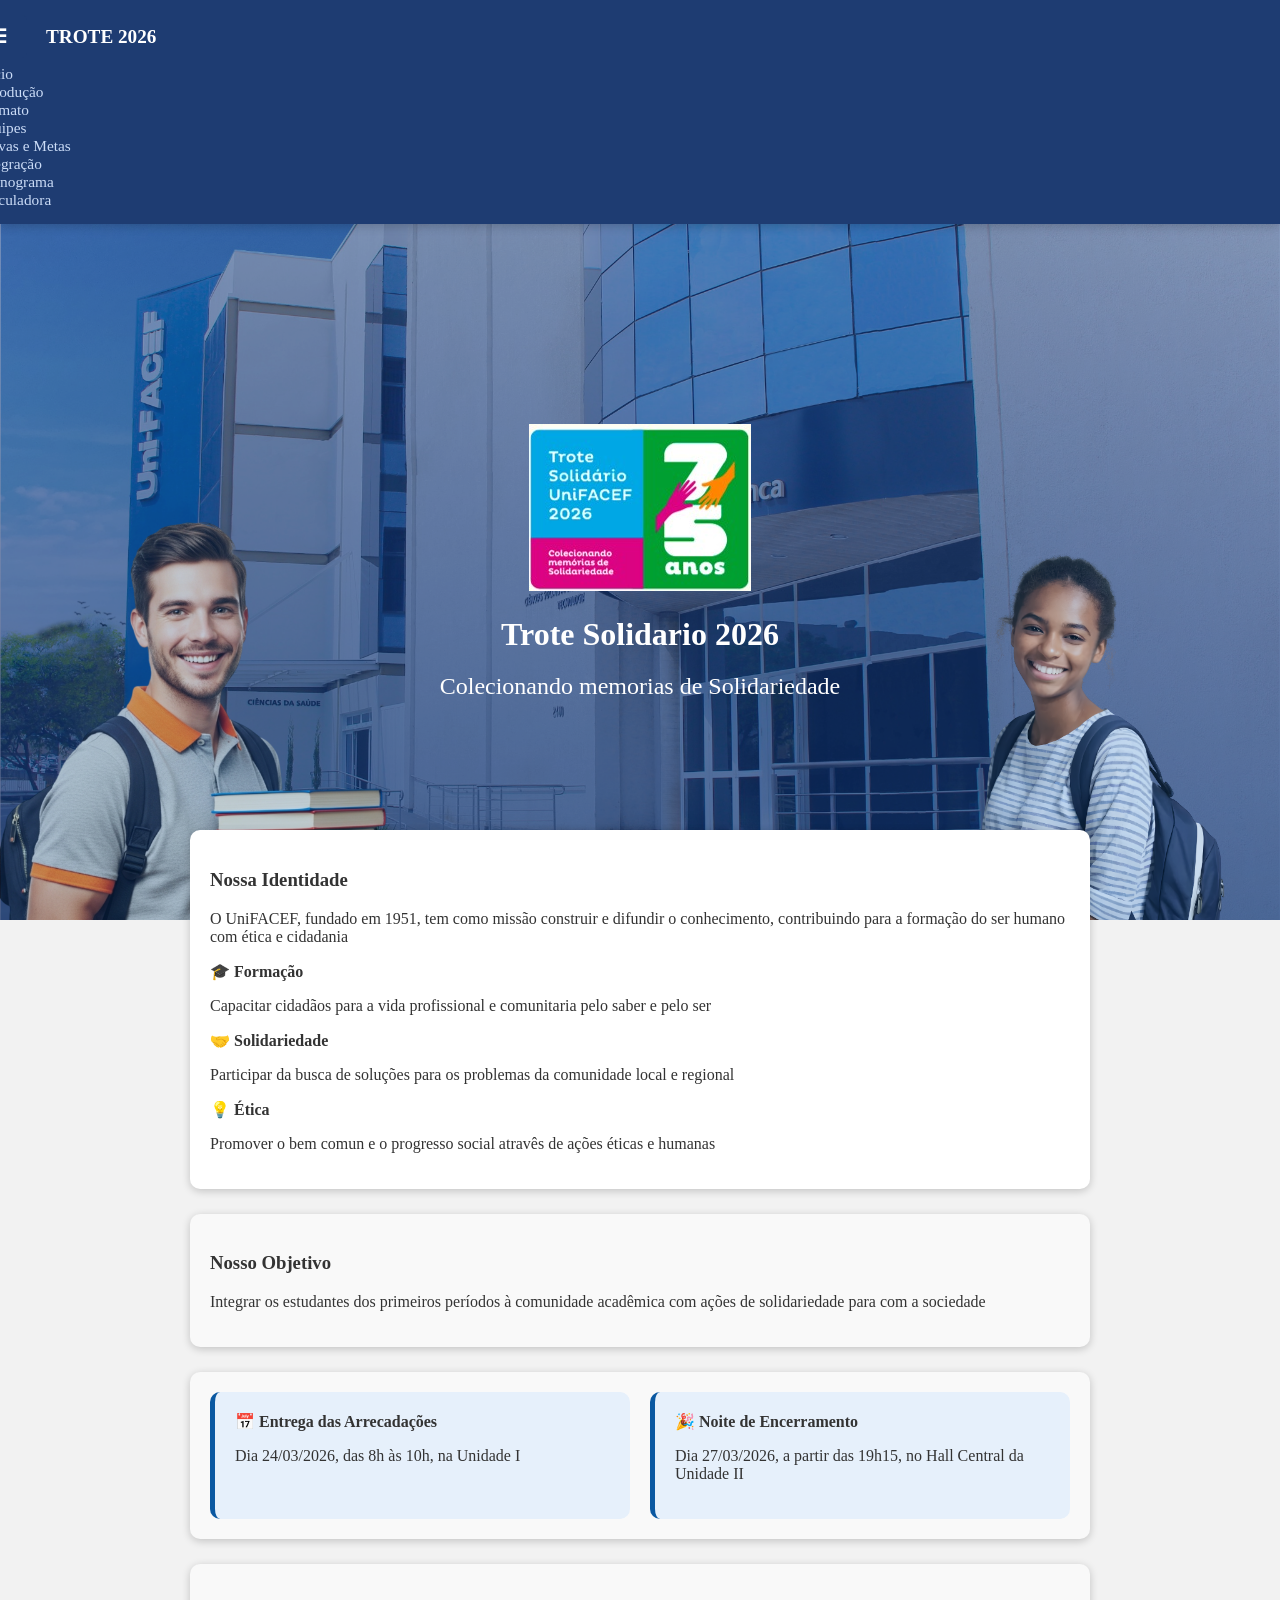
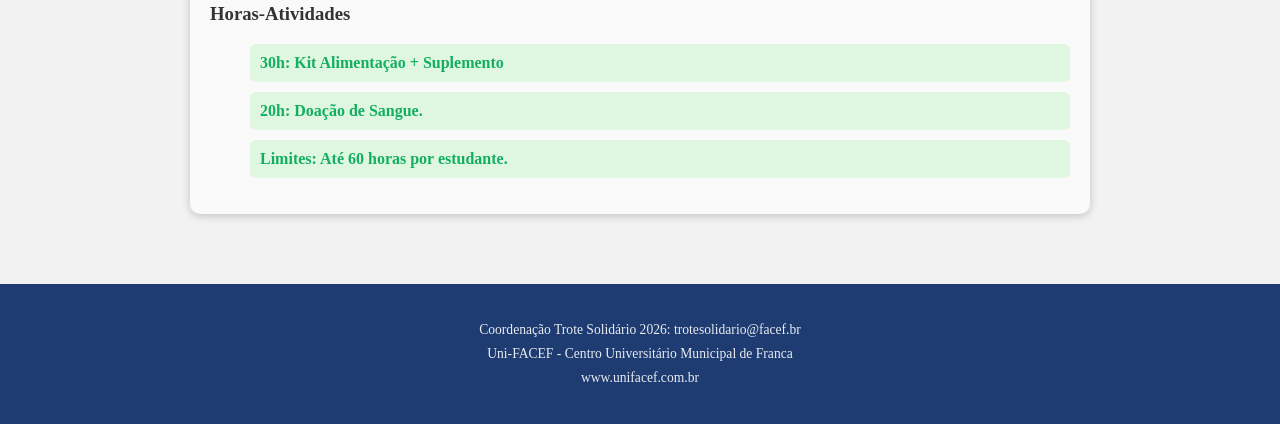
<file: index.html>
<!DOCTYPE html>
<html lang="pt-br">
    <head>
        <meta charset="UTF-8">
        <meta name="viewport" content="width=device-width, initial-scale=1.0">
        <title> Trote Solidario </title>
        <link rel="stylesheet" href="style.css">
        <link rel="icon" type="image/png" href="unifacef logo.png">
    </head>
    <body>
        <nav class="menu">
            <div class="menu-container">
                <button class="menu-button">☰</button>
                <a href="index.html" class="menu-logo"> Trote 2026 </a>
                <ul class="lista">
                    <li> <a href="index.html"> Inicio </a> </li>
                    <li> <a href="introdução.html"> Introdução </a> </li>
                    <li> <a href="formato.html"> Formato </a> </li>
                    <li> <a href="equipes.html"> Equipes </a> </li>
                    <li> <a href="provasemetas.html"> Provas e Metas </a> </li>
                    <li> <a href="integração.html"> Integração </a> </li>
                    <li> <a href="cronograma.html"> Cronograma </a> </li>
                    <li> <a href="calculadora.html"> Calculadora </a> </li>
                </ul>
            </div>
        </nav>
        <header class="cabecalho">
            <div class="cabecalho-container">
                <img src="trote.png" alt="UniFACEF" class="cabecalho-logo"/>
                <h1> Trote Solidario 2026 </h1>
                <h2> Colecionando memorias de Solidariedade </h2>
            </div>
        </header>
        <main class="principal">
            <section class="missao-valores">
                <h3> Nossa Identidade </h3>
                <p> O UniFACEF, fundado em 1951, tem como missão construir e difundir o conhecimento, contribuindo para a formação do ser humano com ética e cidadania</p>
                <div class="pilares-container">
                    <div class="pilar"> 
                        <strong> 🎓 Formação </strong>
                        <p> Capacitar cidadãos para a vida profissional e comunitaria pelo saber e pelo ser</p>
                    </div>
                    <div> 
                        <strong>  🤝 Solidariedade </strong>
                        <p> Participar da busca de soluções para os problemas da comunidade local e regional </p>
                    </div>
                    <div > 
                        <strong>  💡 Ética </strong>
                        <p> Promover o bem comun e o progresso social atravês de ações éticas e humanas </p>
                    </div>
                </div>
            </section>
            <section class="sec1">
                <h3> Nosso Objetivo </h3>
                <p> Integrar os estudantes dos primeiros períodos à comunidade acadêmica com ações de solidariedade para com a sociedade </p>
            </section>
            <section class="sec1">
                <div class="container-d">
                    <div class="d1">
                        <strong> 📅 Entrega das Arrecadações </strong> 
                        <p> Dia 24/03/2026, das 8h às 10h, na Unidade I</p>
                    </div>
                    <div class="d2">
                        <strong> 🎉 Noite de Encerramento </strong> 
                        <p> Dia 27/03/2026, a partir das 19h15, no Hall Central da Unidade II</p>
                    </div>
                </div>
            </section>
            <section class="sec1">
                <h3> Horas-Atividades </h3>
                <div>
                    <ul class="H-A">
                        <li> 30h: Kit Alimentação + Suplemento </li>
                        <li> 20h: Doação de Sangue. </li>
                        <li> Limites: Até 60 horas por estudante. </li>
                    </ul>
                </div>
            </section>
        </main>
        <footer>
            <p> Coordenação Trote Solidário 2026: trotesolidario@facef.br </p>
            <p> Uni-FACEF - Centro Universitário Municipal de Franca </p>
            <p> www.unifacef.com.br </p>
        </footer>
        <script src="scripts1.js"> </script>
    </body>
</html>
</file>
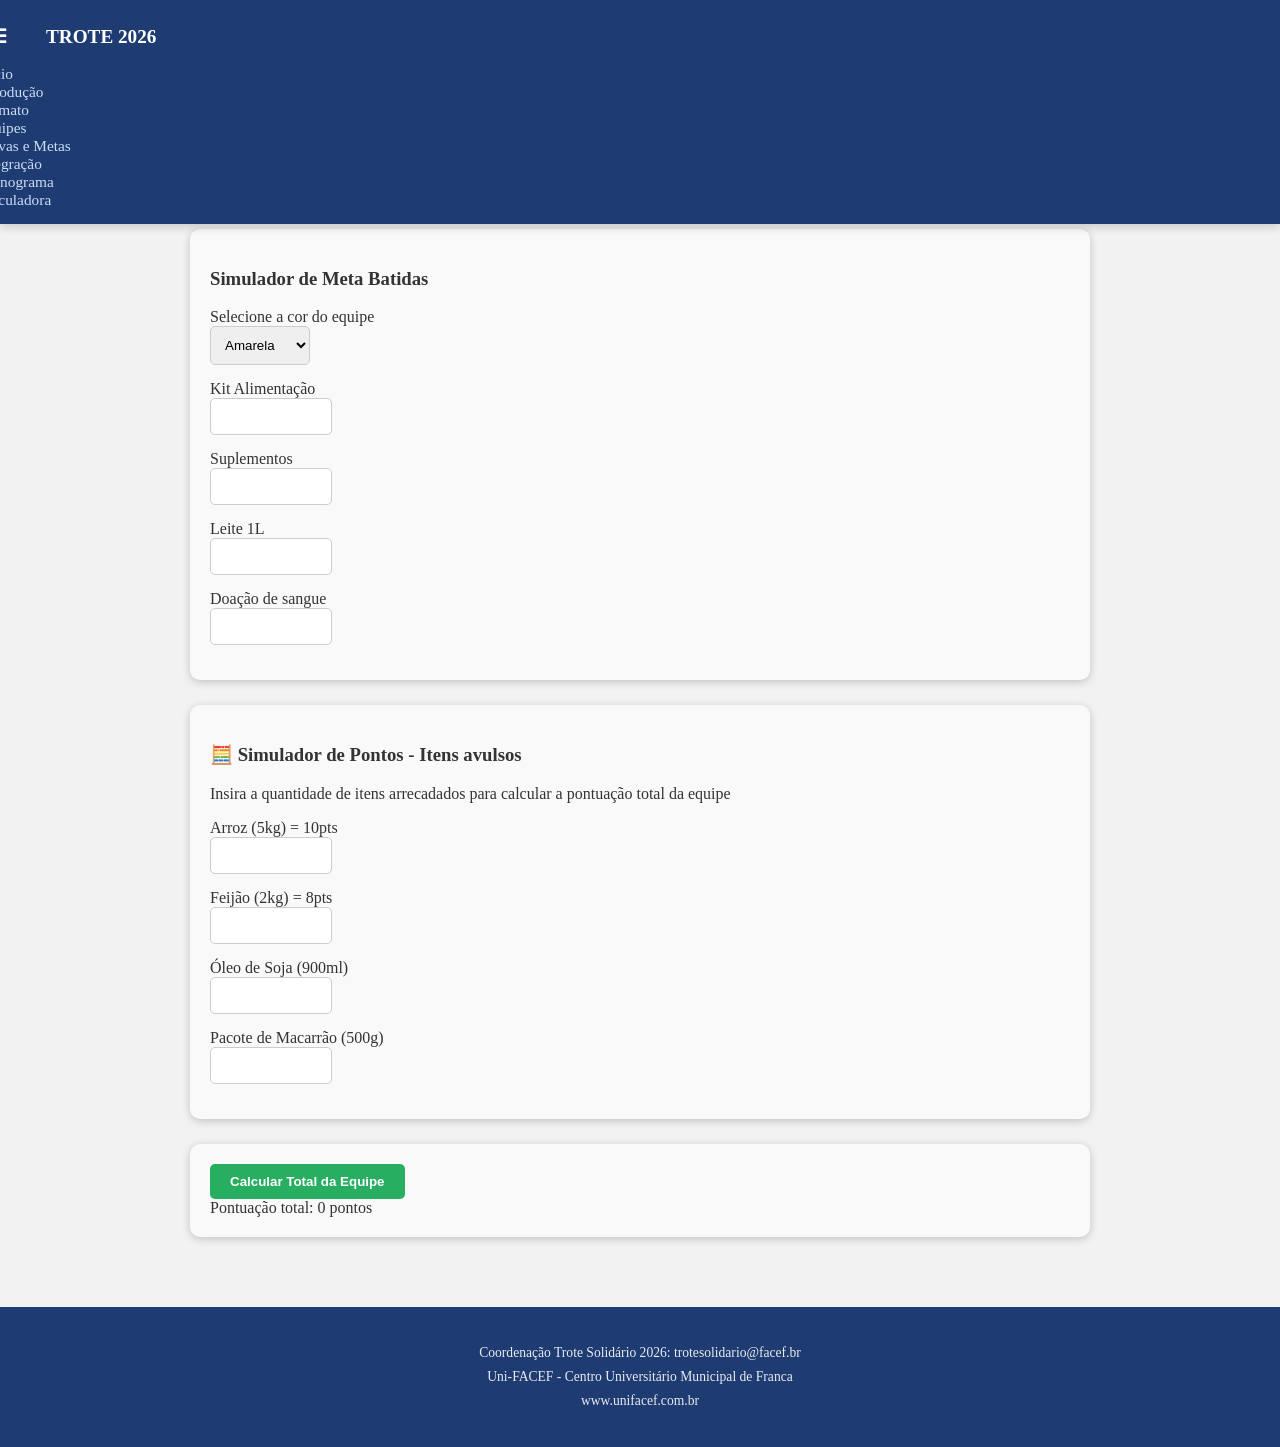
<file: calculadora.html>
<!DOCTYPE html>
<html lang="pt-br">
    <head>
        <meta charset="UTF-8">
        <meta name="viewport" content="width=device-width, initial-scale=1.0">
        <title> Trote Solidario </title>
        <link rel="stylesheet" href="style.css">       
        <link rel="icon" type="image/png" href="unifacef logo.png">
    </head>
    <body>
        <nav class="menu">
            <div class="menu-container">
                <button class="menu-button">☰</button>
                <a href="index.html" class="menu-logo"> Trote 2026 </a>
                <ul class="lista">
                    <li> <a href="index.html"> Inicio </a> </li>
                    <li> <a href="introdução.html"> Introdução </a> </li>
                    <li> <a href="formato.html"> Formato </a> </li>
                    <li> <a href="equipes.html"> Equipes </a> </li>
                    <li> <a href="provasemetas.html"> Provas e Metas </a> </li>
                    <li> <a href="integração.html"> Integração </a> </li>
                    <li> <a href="cronograma.html"> Cronograma </a> </li>
                    <li> <a href="calculadora.html"> Calculadora </a> </li>
                </ul>
            </div>
        </nav>
        <main class="principal">
            <section class="sec1">
                <h3>Simulador de Meta Batidas</h3>
                <div>
                    <div class="form-group">
                        <label> Selecione a cor do equipe </label>
                        <select id="cor">
                            <option value="Amarela">Amarela</option>
                            <option value="Cinza">Cinza</option>
                            <option value="Laranja">Laranja</option>
                            <option value="Marrom">Marrom</option>
                            <option value="Preta">Preta</option>
                            <option value="Rosa">Rosa</option>
                            <option value="Roxa">Roxa</option>
                            <option value="Verde">Verde</option>
                            <option value="Vermelho">Vermelho</option>
                        </select>
                    </div>
                    <div class="form-group">
                        <label> Kit Alimentação </label>
                        <input type="number" id="qtadekits" min="0">
                    </div>
                    <div class="form-group">
                        <label> Suplementos </label>
                        <input type="number" id="qtadelatas" min="0">
                    </div>
                    <div class="form-group">
                        <label> Leite 1L </label>
                        <input type="number" id="qtadecaixas" min="0">
                    </div>
                    <div class="form-group">
                        <label> Doação de sangue </label>
                        <input type="number" id="qtadedoacoes" min="0">
                    </div>
                </div>
            </section>
            <section class="sec1">
                <h3>🧮 Simulador de Pontos - Itens avulsos</h3>
                <p>Insira a quantidade de itens arrecadados para calcular a pontuação total da equipe</p>
                <div class="form-grid">
                    <div class="form-group">
                        <label> Arroz (5kg) = 10pts</label>
                        <input type="number" id="qtadeArroz" min="0">
                    </div>                        
                    <div class="form-group">
                        <labe> Feijão (2kg) = 8pts</labe>
                        <input type="number" id="qtadeFeijao" min="0">
                    </div>
                    <div class="form-group">
                        <lable> Óleo de Soja (900ml)</lable>
                        <input type="number" id="qtadeOleo" min="0">
                    </div>
                    <div class="form-group">
                        <lable> Pacote de Macarrão (500g)</lable>
                        <input type="number" id="qtadeMacarrao" min="0">
                    </div>
                </div>
            </section>
            <section class="sec1">
                <button onclick="calcular()"> Calcular Total da Equipe </button> 
                    <div id="resultado" class="resultado-box">
                        Pontuação total: 0 pontos
                    </div>
            </section>
        </main>
        <footer>
            <p> Coordenação Trote Solidário 2026: trotesolidario@facef.br </p>
            <p> Uni-FACEF - Centro Universitário Municipal de Franca </p>
            <p> www.unifacef.com.br </p>
        </footer>
        <script src="scripts.js"> </script>
        <script src="scripts1.js"> </script>
    </body>
</html>
</file>
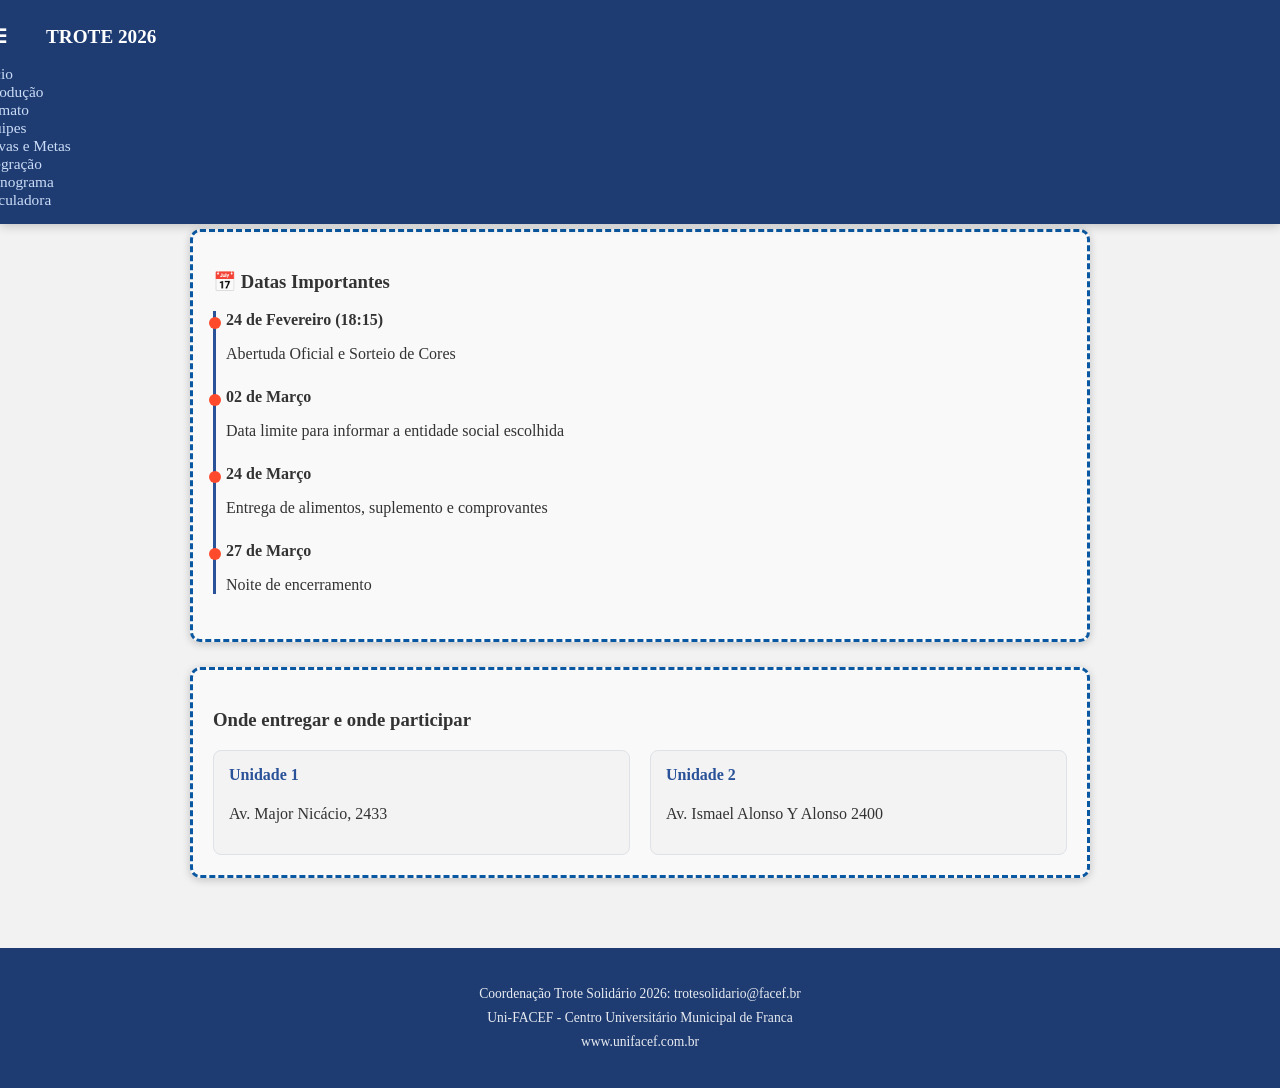
<file: cronograma.html>
<!DOCTYPE html>
<html lang="pt-br">
    <head>
        <meta charset="UTF-8">
        <meta name="viewport" content="width=device-width, initial-scale=1.0">
        <title> Trote Solidario </title>
        <link rel="stylesheet" href="style.css">       
        <link rel="icon" type="image/png" href="unifacef logo.png">
    </head>
    <body>
        <nav class="menu">
            <div class="menu-container">
                <button class="menu-button">☰</button>
                <a href="index.html" class="menu-logo"> Trote 2026 </a>
                <ul class="lista">
                    <li> <a href="index.html"> Inicio </a> </li>
                    <li> <a href="introdução.html"> Introdução </a> </li>
                    <li> <a href="formato.html"> Formato </a> </li>
                    <li> <a href="equipes.html"> Equipes </a> </li>
                    <li> <a href="provasemetas.html"> Provas e Metas </a> </li>
                    <li> <a href="integração.html"> Integração </a> </li>
                    <li> <a href="cronograma.html"> Cronograma </a> </li>
                    <li> <a href="calculadora.html"> Calculadora </a> </li>
                </ul>
            </div>
        </nav>
        <main class="principal">
            <section class="sec1-2">
                <h3> 📅 Datas Importantes </h3>
                <div class="timeline">
                    <div class="evento">
                        <strong> 24 de Fevereiro (18:15) </strong>
                        <p> Abertuda Oficial e Sorteio de Cores </p>
                    </div>
                    <div class="evento">
                        <strong> 02 de Março </strong>
                        <p> Data limite para informar a entidade social escolhida </p>
                    </div>
                    <div class="evento">
                        <strong> 24 de Março </strong>
                        <p> Entrega de alimentos, suplemento e comprovantes </p>
                    </div>
                    <div class="evento">
                        <strong> 27 de Março </strong>
                        <p> Noite de encerramento </p>
                    </div>
                </div>
            </section>
            <section class="sec1-2">
                <h3> Onde entregar e onde participar </h3>
                <div class="grid-l">
                    <div class="unidade">
                        <h4> Unidade 1 </h4>
                        <p> Av. Major Nicácio, 2433</p>
                    </div>
                    <div class="unidade">
                        <h4> Unidade 2 </h4>
                        <p> Av. Ismael Alonso Y Alonso 2400</p>
                    </div>
                </div>
            </section>
        </main>
        <footer>
            <p> Coordenação Trote Solidário 2026: trotesolidario@facef.br </p>
            <p> Uni-FACEF - Centro Universitário Municipal de Franca </p>
            <p> www.unifacef.com.br </p>
        </footer>
        <script src="scripts1.js"> </script>
    </body>
</html>
</file>
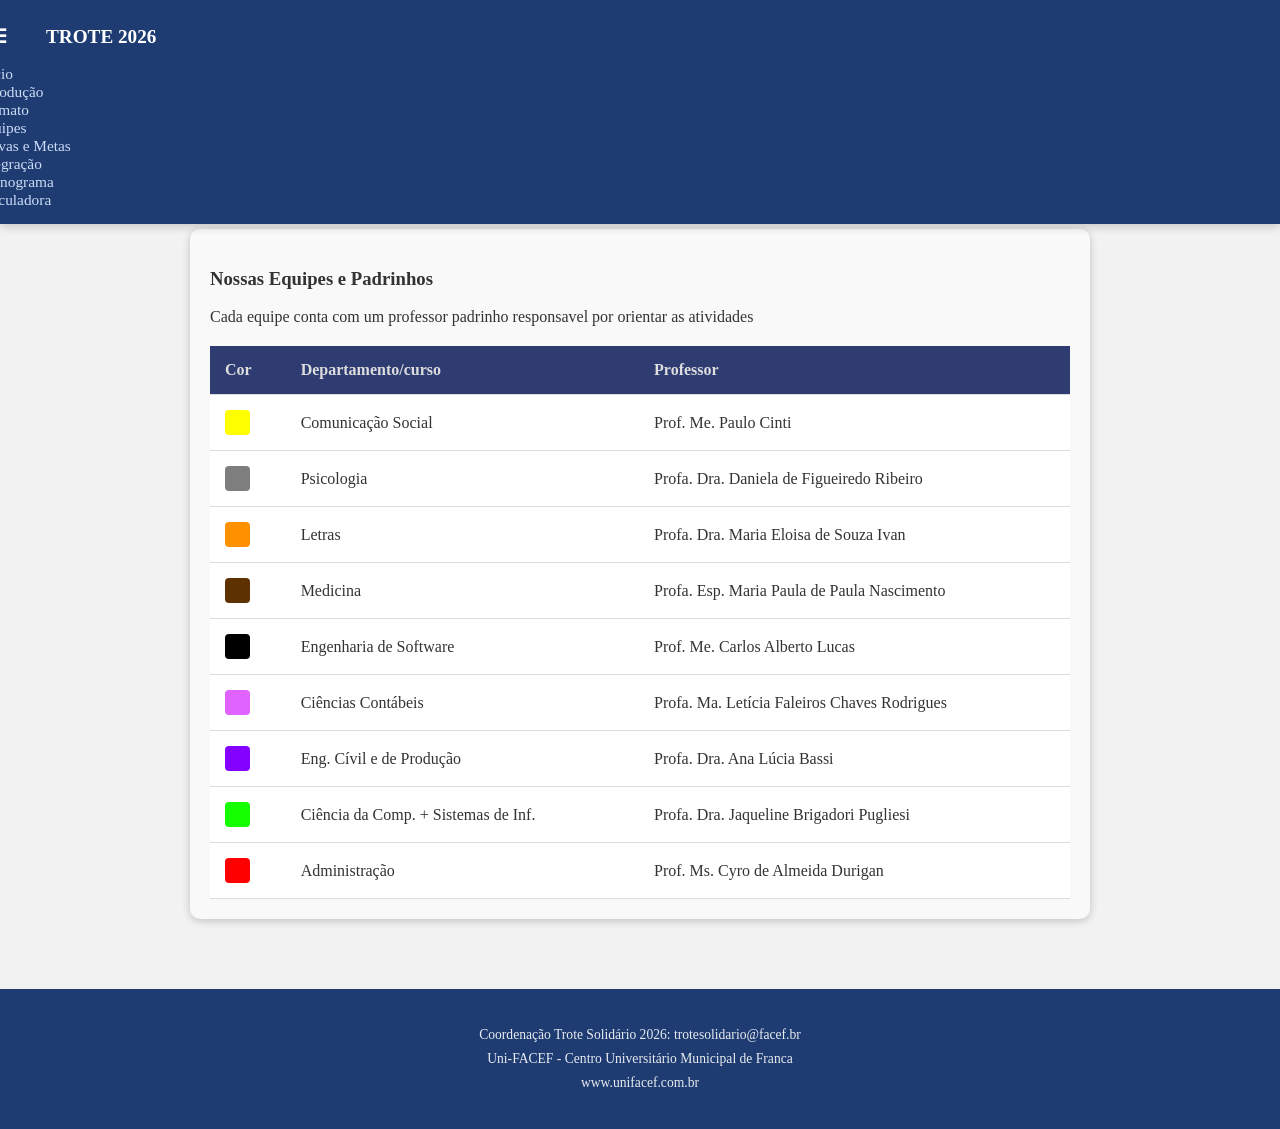
<file: equipes.html>
<!DOCTYPE html>
<html lang="pt-br">
    <head>
        <meta charset="UTF-8">
        <meta name="viewport" content="width=device-width, initial-scale=1.0">
        <title> Trote Solidario </title>
        <link rel="stylesheet" href="style.css">        
        <link rel="icon" type="image/png" href="unifacef logo.png">
    </head>
    <body>
        <nav class="menu">
            <div class="menu-container">
                <button class="menu-button">☰</button>
                <a href="index.html" class="menu-logo"> Trote 2026 </a>
                <ul class="lista">
                    <li> <a href="index.html"> Inicio </a> </li>
                    <li> <a href="introdução.html"> Introdução </a> </li>
                    <li> <a href="formato.html"> Formato </a> </li>
                    <li> <a href="equipes.html"> Equipes </a> </li>
                    <li> <a href="provasemetas.html"> Provas e Metas </a> </li>
                    <li> <a href="integração.html"> Integração </a> </li>
                    <li> <a href="cronograma.html"> Cronograma </a> </li>
                    <li> <a href="calculadora.html"> Calculadora </a> </li>
                </ul>
            </div>
        </nav>
        <main class="principal">
            <section class="sec1">
                <h3> Nossas Equipes e Padrinhos </h3>
                <p> 
                    Cada equipe conta com um professor padrinho responsavel por orientar as atividades 
                </p>
                <table>
                    <thead>
                        <tr>
                            <th> Cor </th>
                            <th> Departamento/curso </th>
                            <th> Professor </th>
                        </tr>
                    </thead>
                    <tbody>
                        <tr>
                            <td> 
                                <div class="cmso"></div> 
                            </td>
                            <td> Comunicação Social </td>
                            <td> Prof. Me. Paulo Cinti </td>
                        </tr>
                        <tr>
                            <td> 
                                <div class="psi"></div> 
                            </td>
                            <td> Psicologia </td>
                            <td> Profa. Dra. Daniela de Figueiredo Ribeiro </td>
                        </tr>
                        <tr>
                            <td> 
                                <div class="ltra"></div> 
                            </td>
                            <td> Letras </td>
                            <td> Profa. Dra. Maria Eloisa de Souza Ivan </td>
                        </tr>
                        <tr>
                            <td> 
                                <div class="medi"></div> 
                            </td>
                            <td> Medicina </td>
                            <td> Profa. Esp. Maria Paula de Paula Nascimento </td>
                        </tr>
                        <tr>
                            <td> 
                                <div class="enso"></div> 
                            </td>
                            <td> Engenharia de Software </td>
                            <td> Prof. Me. Carlos Alberto Lucas </td>
                        </tr>
                        <tr>
                            <td> 
                                <div class="cico"></div> 
                            </td>
                            <td> Ciências Contábeis </td>
                            <td> Profa. Ma. Letícia Faleiros Chaves Rodrigues </td>
                        </tr>
                        <tr>
                            <td> 
                                <div class="egpr"></div> 
                            </td>
                            <td> Eng. Cívil e de Produção </td>
                            <td> Profa. Dra. Ana Lúcia Bassi </td>
                        </tr>
                        <tr>
                            <td> 
                                <div class="ccsi"></div> 
                            </td>
                            <td> Ciência da Comp. + Sistemas de Inf. </td>
                            <td> Profa. Dra. Jaqueline Brigadori Pugliesi </td>
                        </tr>
                        <tr>
                            <td> 
                                <div class="admi"></div> 
                            </td>
                            <td> Administração </td>
                            <td> Prof. Ms. Cyro de Almeida Durigan </td>
                        </tr>
                    </tbody>
                </table>
            </section> 
        </main>
        <footer>
            <p> Coordenação Trote Solidário 2026: trotesolidario@facef.br </p>
            <p> Uni-FACEF - Centro Universitário Municipal de Franca </p>
            <p> www.unifacef.com.br </p>
        </footer>
        <script src="scripts1.js"> </script>
    </body>
</html>
</file>
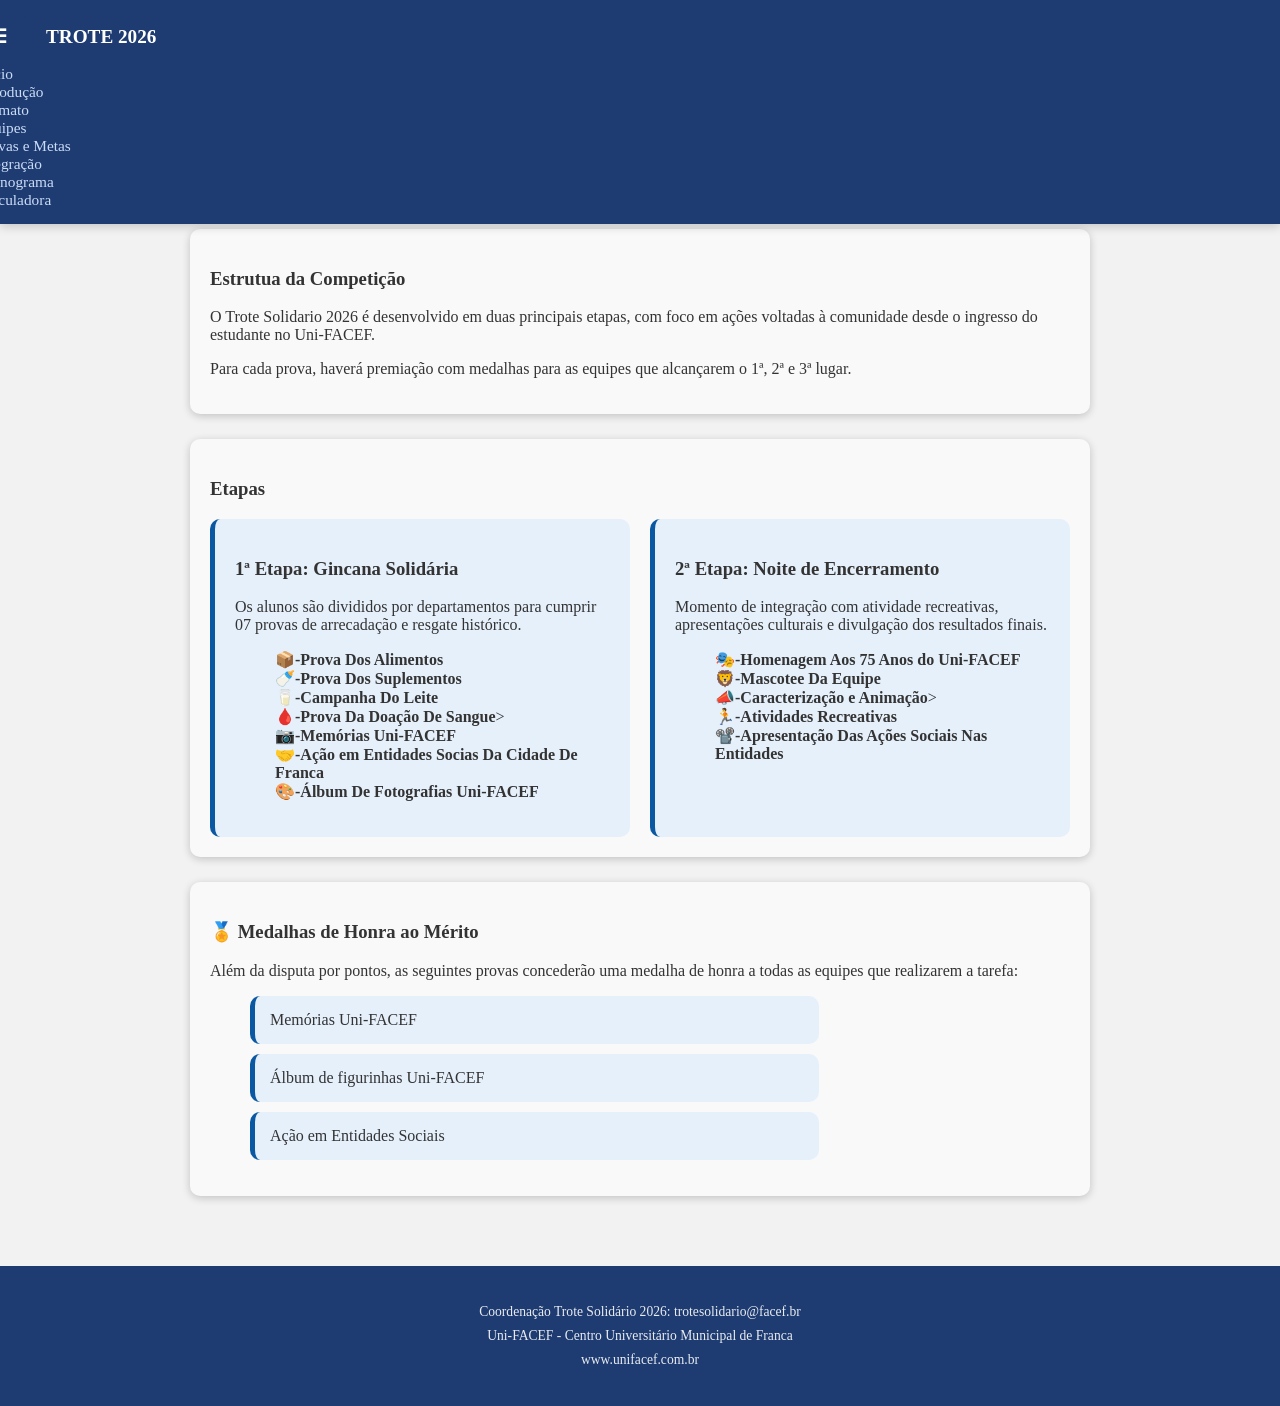
<file: formato.html>
<!DOCTYPE html>
<html lang="pt-br">
    <head>
        <meta charset="UTF-8">
        <meta name="viewport" content="width=device-width, initial-scale=1.0">
        <title> Trote Solidario </title>
        <link rel="stylesheet" href="style.css">        
        <link rel="icon" type="image/png" href="unifacef logo.png">
    </head>
    <body>
        <nav class="menu">
            <div class="menu-container">
                <button class="menu-button">☰</button>
                <a href="index.html" class="menu-logo"> Trote 2026 </a>
                <ul class="lista">
                    <li> <a href="index.html"> Inicio </a> </li>
                    <li> <a href="introdução.html"> Introdução </a> </li>
                    <li> <a href="formato.html"> Formato </a> </li>
                    <li> <a href="equipes.html"> Equipes </a> </li>
                    <li> <a href="provasemetas.html"> Provas e Metas </a> </li>
                    <li> <a href="integração.html"> Integração </a> </li>
                    <li> <a href="cronograma.html"> Cronograma </a> </li>
                    <li> <a href="calculadora.html"> Calculadora </a> </li>
                </ul>
            </div>
        </nav>
        <main class="principal">
            <section class="sec1">
                <h3> Estrutua da Competição</h3>
                <p>O Trote Solidario 2026 é desenvolvido em duas principais etapas, com foco em ações voltadas à comunidade desde o ingresso do estudante no Uni-FACEF.</p>
                <p>Para cada prova, haverá premiação com medalhas para as equipes que alcançarem o 1ª, 2ª e 3ª lugar.</p>
            </section>
            <section class="sec1">
                <h3>Etapas</h3>
                <div class="container-d">
                    <div class="d1">
                        <h3>1ª Etapa: Gincana Solidária</h3>
                        <p>Os alunos são divididos por departamentos para cumprir 07 provas de arrecadação e resgate histórico.</p>
                        <ul class="ul3">
                            <li> 📦<strong>-Prova Dos Alimentos</strong> </li>
                            <li> 🍼<strong>-Prova Dos Suplementos</strong> </li>
                            <li> 🥛<strong>-Campanha Do Leite</strong> </li>
                            <li> 🩸<strong>-Prova Da Doação De Sangue</strong>> </li>
                            <li> 📷<strong>-Memórias Uni-FACEF</strong> </li>
                            <li> 🤝<strong>-Ação em Entidades Socias Da Cidade De Franca</strong> </li>
                            <li> 🎨<strong>-Álbum De Fotografias Uni-FACEF</strong> </li>
                        </ul>
                    </div>
                    <div class="d2">
                        <h3>2ª Etapa: Noite de Encerramento</h3>
                        <p>Momento de integração com atividade recreativas, apresentações culturais e divulgação dos resultados finais.</p>
                        <ul class="ul3">
                            <li> 🎭<strong>-Homenagem Aos 75 Anos do Uni-FACEF</strong> </li>
                            <li> 🦁<strong>-Mascotee Da Equipe</strong> </li>
                            <li> 📣<strong>-Caracterização e Animação</strong>> </li>
                            <li> 🏃<strong>-Atividades Recreativas</strong> </li>
                            <li> 📽️<strong>-Apresentação Das Ações Sociais Nas Entidades</strong> </li>
                        </ul>
                    </div>
                </div>
            </section>
            <section class="sec1">
                <h3>🏅 Medalhas de Honra ao Mérito</h3>
                <p>Além da disputa por pontos, as seguintes provas concederão uma medalha de honra a todas as equipes que realizarem a tarefa:</p>
                <div>
                    <ul class="ul2">
                        <li>  
                            Memórias Uni-FACEF
                        </li>
                        <li>
                            Álbum de figurinhas Uni-FACEF
                        </li>
                        <li>
                            Ação em Entidades Sociais
                        </li>
                    </ul> 
                </div>
            </section> 
        </main>
        <footer>
            <p> Coordenação Trote Solidário 2026: trotesolidario@facef.br </p>
            <p> Uni-FACEF - Centro Universitário Municipal de Franca </p>
            <p> www.unifacef.com.br </p>
        </footer>
        <script src="scripts1.js"> </script>
    </body>
</html>
</file>
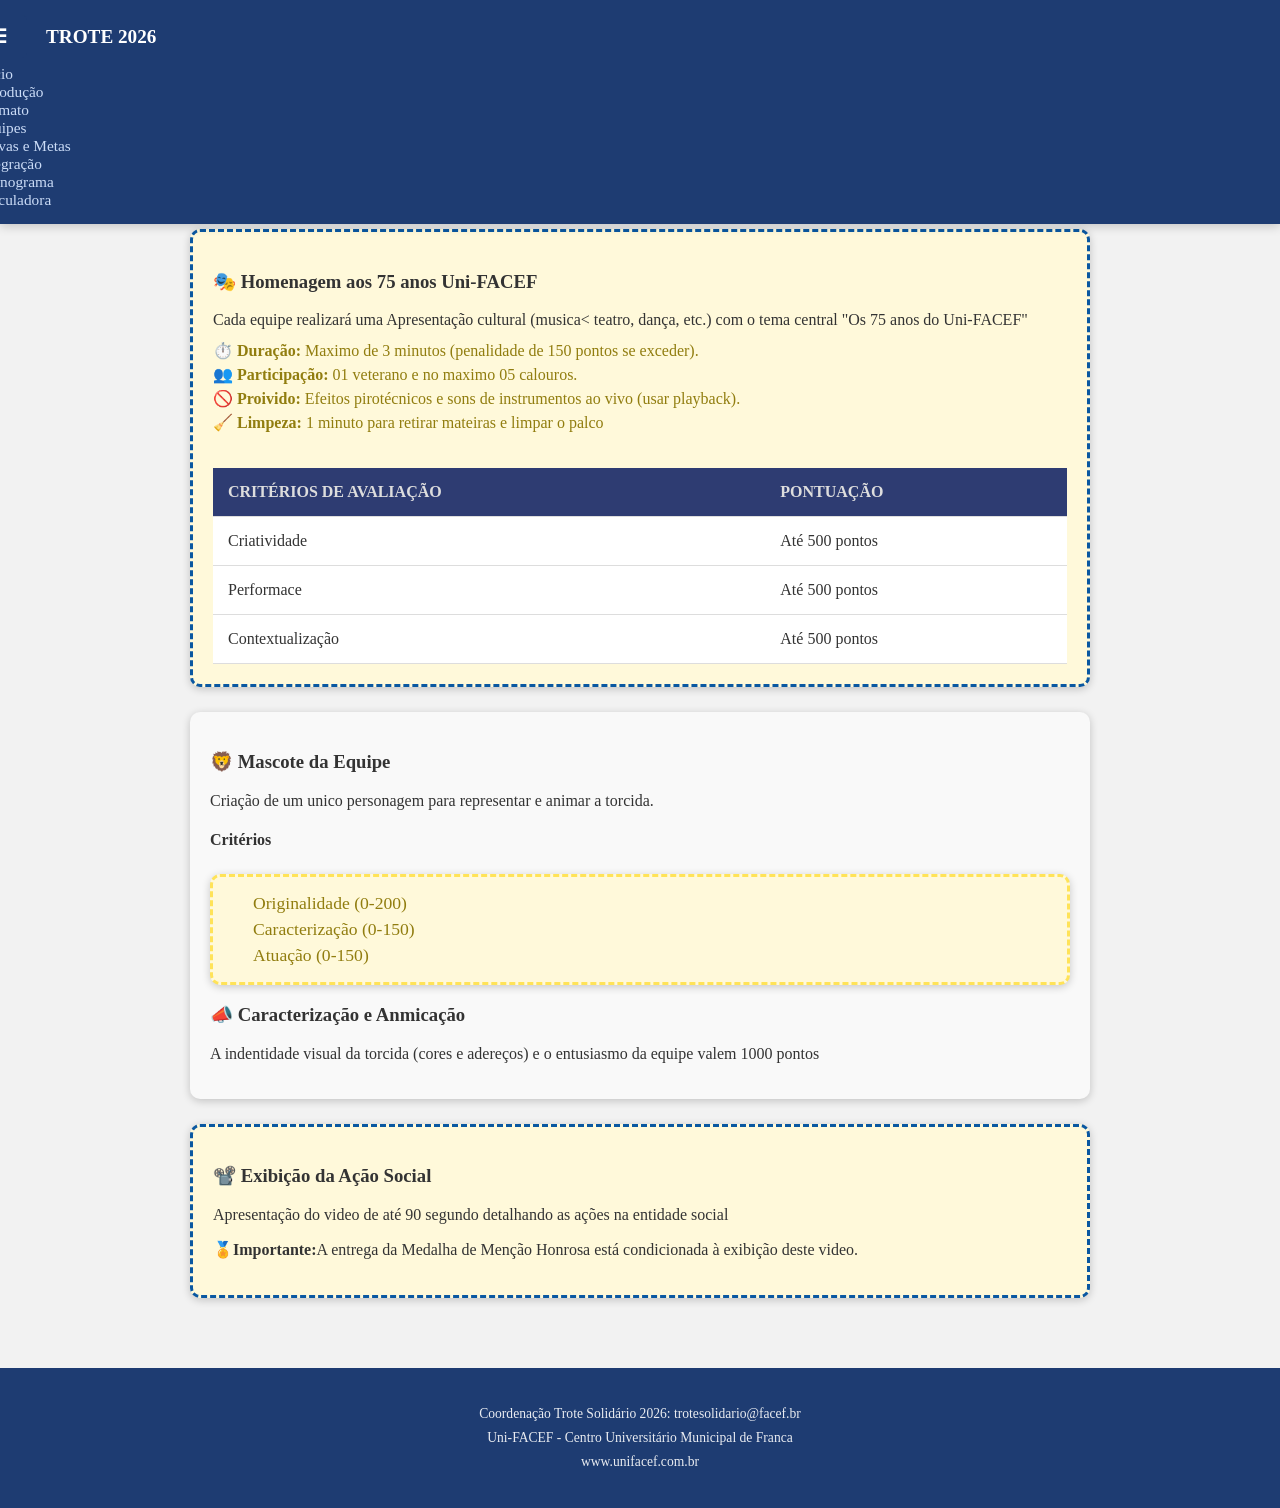
<file: integração.html>
<!DOCTYPE html>
<html lang="pt-br">
    <head>
        <meta charset="UTF-8">
        <meta name="viewport" content="width=device-width, initial-scale=1.0">
        <title> Trote Solidario </title>
        <link rel="stylesheet" href="style.css">       
        <link rel="icon" type="image/png" href="unifacef logo.png">
    </head>
    <body>
        <nav class="menu">
            <div class="menu-container">
                <button class="menu-button">☰</button>
                <a href="index.html" class="menu-logo"> Trote 2026 </a>
                <ul class="lista">
                    <li> <a href="index.html"> Inicio </a> </li>
                    <li> <a href="introdução.html"> Introdução </a> </li>
                    <li> <a href="formato.html"> Formato </a> </li>
                    <li> <a href="equipes.html"> Equipes </a> </li>
                    <li> <a href="provasemetas.html"> Provas e Metas </a> </li>
                    <li> <a href="integração.html"> Integração </a> </li>
                    <li> <a href="cronograma.html"> Cronograma </a> </li>
                    <li> <a href="calculadora.html"> Calculadora </a> </li>
                </ul>
            </div>
        </nav>
        <main class="principal">
            <section class="sec1-3">
                <h3>🎭 Homenagem aos 75 anos Uni-FACEF</h3>
                <p> Cada equipe realizará uma Apresentação cultural (musica< teatro, dança, etc.) com o tema central "Os 75 anos do Uni-FACEF"</p>
                <div class="int1">
                        <div>
                            <ul class="int2">
                                <li>⏱️ <strong>Duração:</strong> Maximo de 3 minutos (penalidade de 150 pontos se exceder).</li>
                                <li>👥 <strong>Participação:</strong> 01 veterano e no maximo 05 calouros.</li>
                                <li>🚫 <strong>Proivido:</strong> Efeitos pirotécnicos e sons de instrumentos ao vivo (usar playback).</li>
                                <li>🧹 <strong>Limpeza:</strong> 1 minuto para retirar mateiras e limpar o palco </li>
                        </div>
                </div>
                <table>
                    <thead>
                        <tr>
                            <th>CRITÉRIOS DE AVALIAÇÃO</th>
                            <th>PONTUAÇÃO</th>
                        </tr>
                    </thead>
                    <tbody>
                        <tr>
                            <td>Criatividade</td>
                            <td>Até 500 pontos</td>
                        </tr>
                        <tr>
                            <td>Performace</td>
                            <td>Até 500 pontos</td>
                        </tr>
                        <tr>
                            <td>Contextualização</td>
                            <td>Até 500 pontos</td>
                        </tr>
                    </tbody>
                </table>
            </section>
            <section class="sec1">
                <h3>🦁 Mascote da Equipe</h3>
                <p>Criação de um unico personagem para representar e animar a torcida.</p>
                <h4>Critérios</h4>
                <div class="int3">
                        <div>
                            <ul class="int4">
                                <li>Originalidade (0-200)</li>
                                <li>Caracterização (0-150)</li>
                                <li>Atuação (0-150)</li>
                            </ul>
                        </div>
                </div>
                <h3>📣 Caracterização e Anmicação</h3>
                <p>A indentidade visual da torcida (cores e adereços) e o entusiasmo da equipe valem 1000 pontos</p>
            </section>
            <section class="sec1-3">
                <h3>📽️ Exibição da Ação Social</h3>
                <p>Apresentação do video de até 90 segundo detalhando as ações na entidade social</p>
                <p>🏅<strong>Importante:</strong>A entrega da Medalha de Menção Honrosa está condicionada à exibição deste video.</p>
            </section>
        </main>
        <footer>
            <p> Coordenação Trote Solidário 2026: trotesolidario@facef.br </p>
            <p> Uni-FACEF - Centro Universitário Municipal de Franca </p>
            <p> www.unifacef.com.br </p>
        </footer>
        <script src="scripts1.js"> </script>
    </body>
</html>
</file>
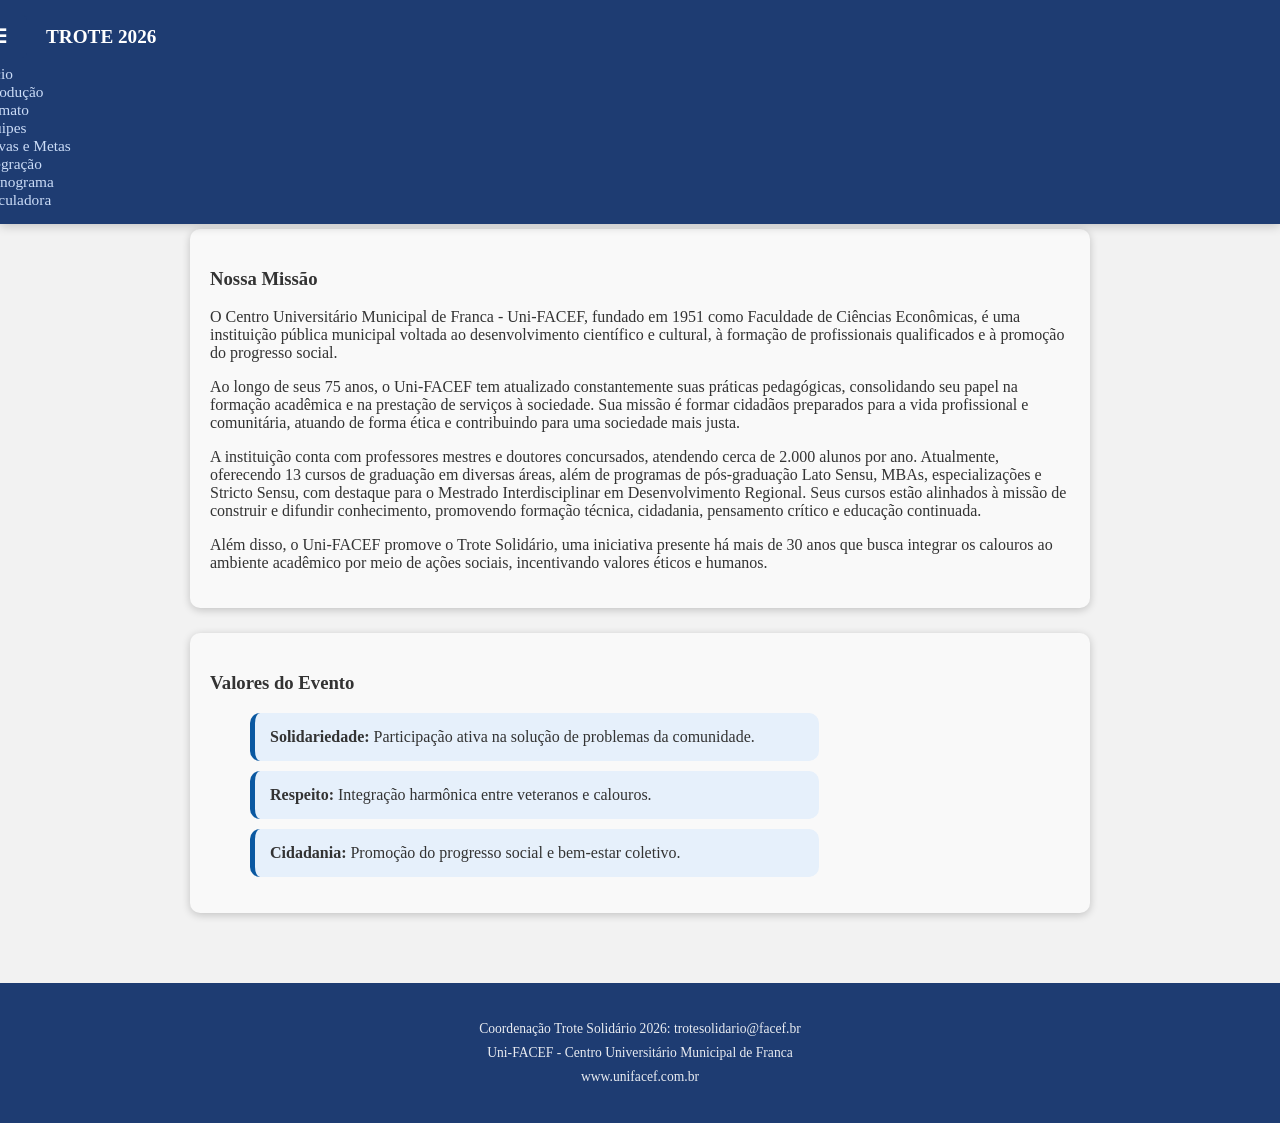
<file: introdução.html>
<!DOCTYPE html>
<html lang="pt-br">
    <head>
        <meta charset="UTF-8">
        <meta name="viewport" content="width=device-width, initial-scale=1.0">
        <title> Trote Solidario </title>
        <link rel="stylesheet" href="style.css">
        <link rel="icon" type="image/png" href="unifacef logo.png">
    </head>
    <body>
        <nav class="menu">
            <div class="menu-container">
                <button class="menu-button">☰</button>
                <a href="index.html" class="menu-logo"> Trote 2026 </a>
                <ul class="lista">
                    <li> <a href="index.html"> Inicio </a> </li>
                    <li> <a href="introdução.html"> Introdução </a> </li>
                    <li> <a href="formato.html"> Formato </a> </li>
                    <li> <a href="equipes.html"> Equipes </a> </li>
                    <li> <a href="provasemetas.html"> Provas e Metas </a> </li>
                    <li> <a href="integração.html"> Integração </a> </li>
                    <li> <a href="cronograma.html"> Cronograma </a> </li>
                    <li> <a href="calculadora.html"> Calculadora </a> </li>
                </ul>
            </div>
        </nav>
        <main class="principal">
            <section class="sec1">
                <h3> Nossa Missão </h3>
                <p> O Centro Universitário Municipal de Franca - Uni-FACEF, fundado em 1951 como Faculdade de Ciências Econômicas, é uma instituição pública municipal voltada ao desenvolvimento científico e cultural, à formação de profissionais qualificados e à promoção do progresso social. </p>
                <p> Ao longo de seus 75 anos, o Uni-FACEF tem atualizado constantemente suas práticas pedagógicas, consolidando seu papel na formação acadêmica e na prestação de serviços à sociedade. Sua missão é formar cidadãos preparados para a vida profissional e comunitária, atuando de forma ética e contribuindo para uma sociedade mais justa. </p>
                <p> A instituição conta com professores mestres e doutores concursados, atendendo cerca de 2.000 alunos por ano. Atualmente, oferecendo 13 cursos de graduação em diversas áreas, além de programas de pós-graduação Lato Sensu, MBAs, especializações e Stricto Sensu, com destaque para o Mestrado Interdisciplinar em Desenvolvimento Regional. Seus cursos estão alinhados à missão de construir e difundir conhecimento, promovendo formação técnica, cidadania, pensamento crítico e educação continuada. </p>
                <p> Além disso, o Uni-FACEF promove o Trote Solidário, uma iniciativa presente há mais de 30 anos que busca integrar os calouros ao ambiente acadêmico por meio de ações sociais, incentivando valores éticos e humanos. </p>
            </section>
            <section class="sec1">
                <h3 class="h31"> Valores do Evento </h3>
                <div>
                    <ul class="ul2">
                        <li>
                            <strong> Solidariedade: </strong>  
                            Participação ativa na solução de problemas da comunidade.
                        </li>
                        <li>
                            <strong> Respeito: </strong>
                            Integração harmônica entre veteranos e calouros.
                        </li>
                        <li>
                            <strong> Cidadania: </strong>
                            Promoção do progresso social e bem-estar coletivo. 
                        </li>
                    </ul> 
                </div>  
            </section>
        </main>
        <footer>
            <p> Coordenação Trote Solidário 2026: trotesolidario@facef.br </p>
            <p> Uni-FACEF - Centro Universitário Municipal de Franca </p>
            <p> www.unifacef.com.br </p>
        </footer>
        <script src="scripts1.js"> </script>
    </body>
</html>
</file>
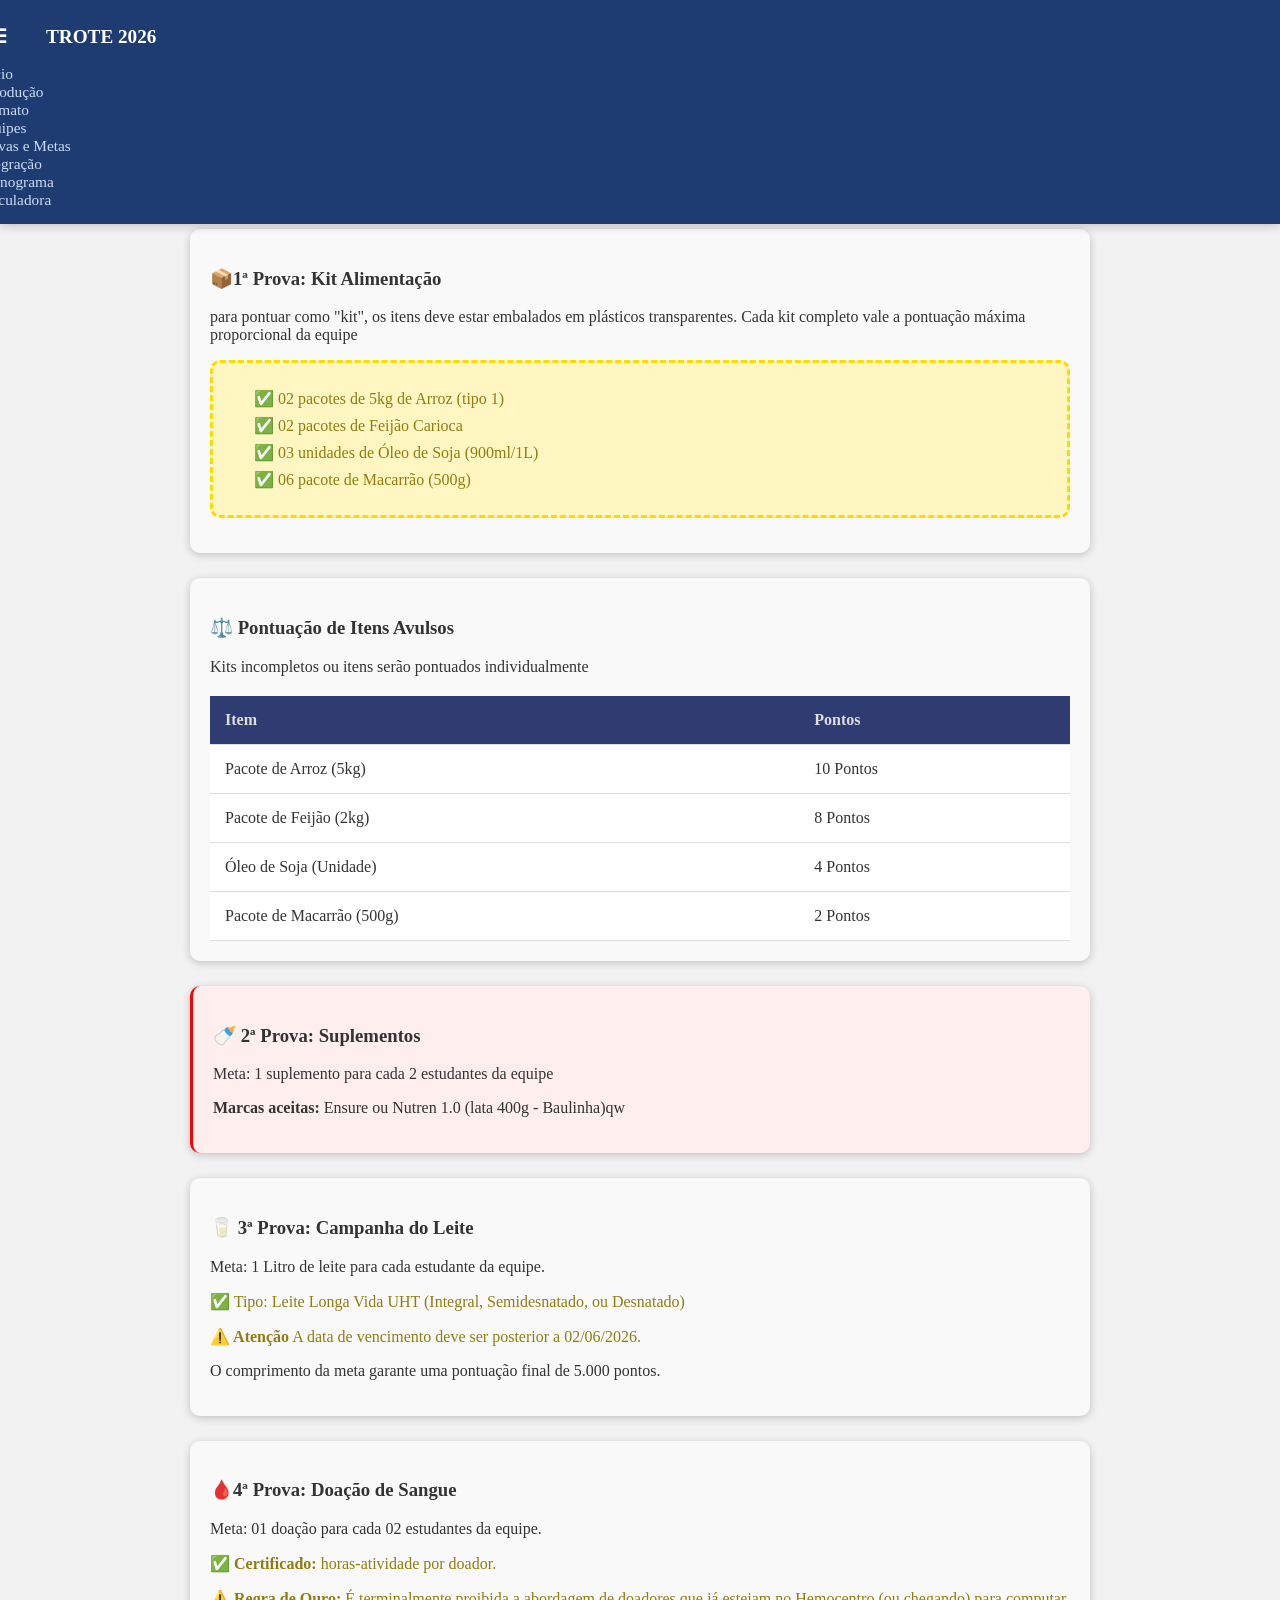
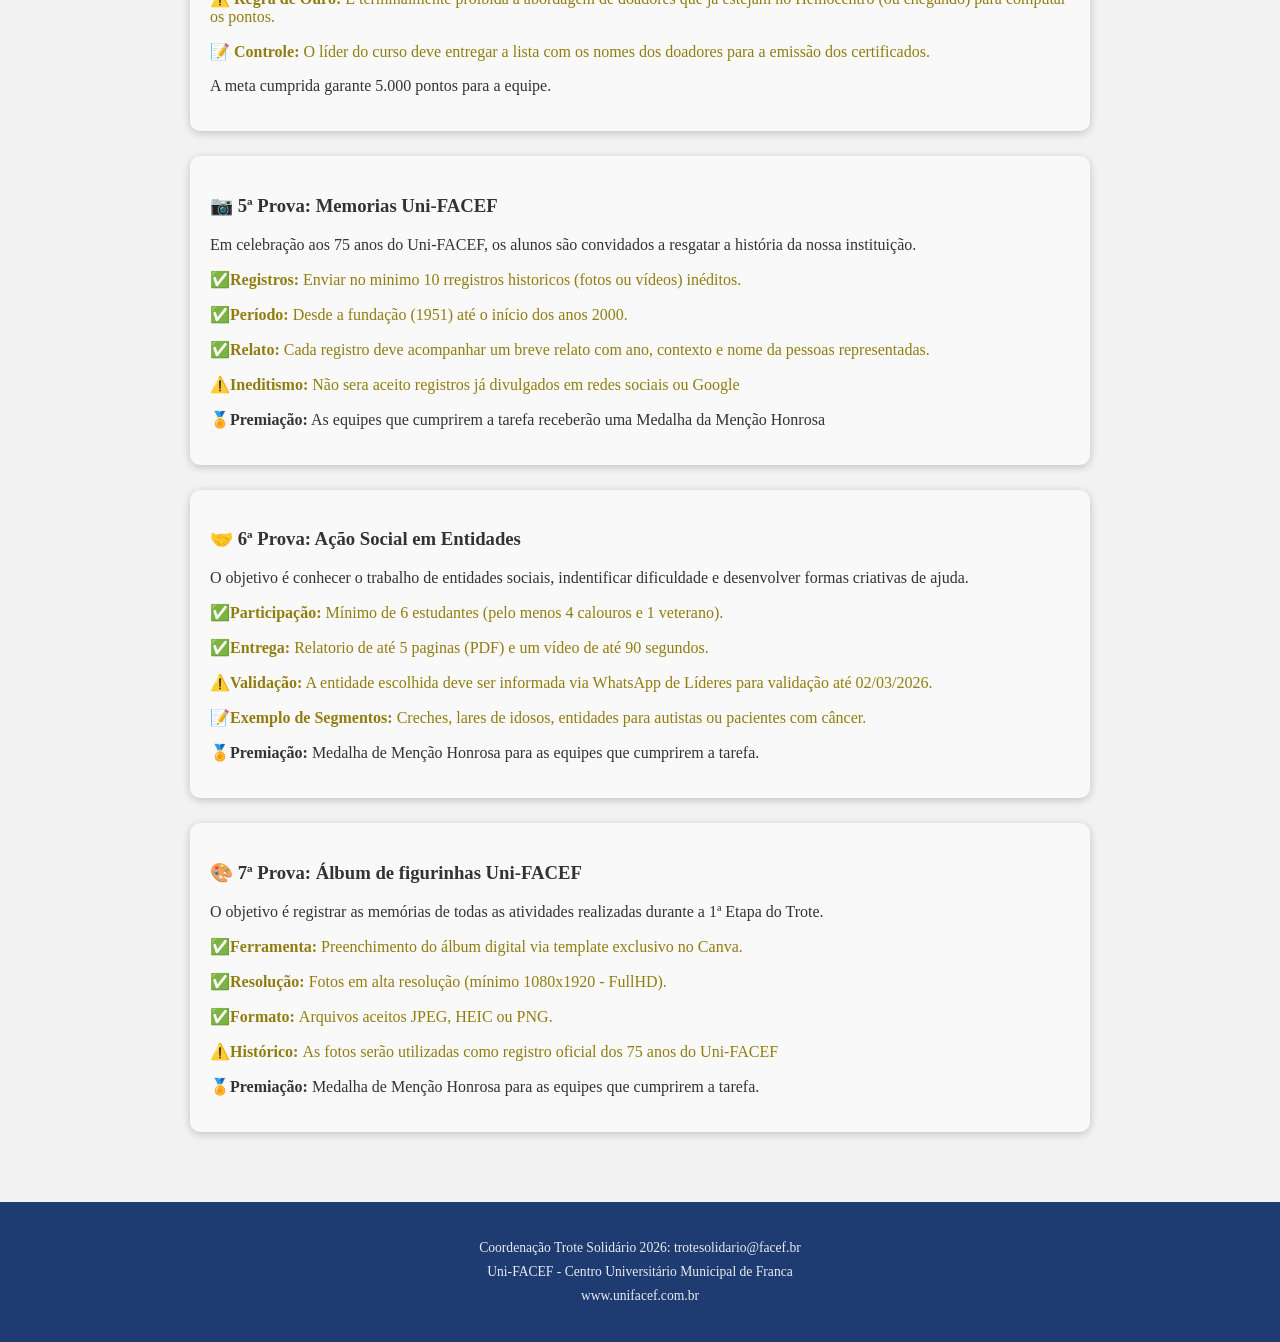
<file: provasemetas.html>
<!DOCTYPE html>
<html lang="pt-br">
    <head>
        <meta charset="UTF-8">
        <meta name="viewport" content="width=device-width, initial-scale=1.0">
        <title> Trote Solidario </title>
        <link rel="stylesheet" href="style.css">       
        <link rel="icon" type="image/png" href="unifacef logo.png">
    </head>
    <body>
        <nav class="menu">
            <div class="menu-container">
                <button class="menu-button">☰</button>
                <a href="index.html" class="menu-logo"> Trote 2026 </a>
                <ul class="lista">
                    <li> <a href="index.html"> Inicio </a> </li>
                    <li> <a href="introdução.html"> Introdução </a> </li>
                    <li> <a href="formato.html"> Formato </a> </li>
                    <li> <a href="equipes.html"> Equipes </a> </li>
                    <li> <a href="provasemetas.html"> Provas e Metas </a> </li>
                    <li> <a href="integração.html"> Integração </a> </li>
                    <li> <a href="cronograma.html"> Cronograma </a> </li>
                    <li> <a href="calculadora.html"> Calculadora </a> </li>
                </ul>
            </div>
        </nav>
        <main class="principal">
            <section class="sec1">
                <h3> 📦1ª Prova: Kit Alimentação </h3>
                <p> para pontuar como "kit", os itens deve estar embalados em plásticos transparentes. Cada kit completo vale a pontuação máxima proporcional da equipe </p>
                <div class="div1">
                    <ul class="ul4">
                        <li>✅ 02 pacotes de 5kg de Arroz (tipo 1) </li>
                        <li>✅ 02 pacotes de Feijão Carioca </li>
                        <li>✅ 03 unidades de Óleo de Soja (900ml/1L) </li>
                        <li>✅ 06 pacote de Macarrão (500g) </li>
                    </ul>
                </div>
            </section>
            <section class="sec1">
                <h3> ⚖️ Pontuação de Itens Avulsos </h3>
                <p> Kits incompletos ou itens serão pontuados individualmente </p>
                <table>
                    <thead>
                        <tr>
                            <th> Item </th>
                            <th> Pontos </th>
                        </tr>
                    </thead>
                    <tbody>
                        <tr>
                            <td> Pacote de Arroz (5kg)</td>
                            <td> 10 Pontos</td>
                        </tr>
                        <tr>
                            <td> Pacote de Feijão (2kg)</td>
                            <td> 8 Pontos</td>
                        </tr>
                        <tr>
                            <td> Óleo de Soja (Unidade)</td>
                            <td> 4 Pontos</td>
                        </tr>
                        <tr>
                            <td> Pacote de Macarrão (500g)</td>
                            <td> 2 Pontos</td>
                        </tr>
                    </tbody>
                </table>
            </section>
            <section class="sec-prova">
                <h3> 🍼 2ª Prova: Suplementos </h3>
                <p> Meta: 1 suplemento para cada 2 estudantes da equipe</p>
                <p><strong> Marcas aceitas: </strong> Ensure ou Nutren 1.0 (lata 400g - Baulinha)qw</p>
            </section>
            <section class="sec1">
                <h3>🥛 3ª Prova: Campanha do Leite </h3>
                <p>Meta: 1 Litro de leite para cada estudante da equipe.</p>
                <p class="p-prova">✅ Tipo: Leite Longa Vida UHT (Integral, Semidesnatado, ou Desnatado)</p>
                <p class="p-prova">⚠️<strong> Atenção</strong> A data de vencimento deve ser posterior a 02/06/2026.</p>
                <p>O comprimento da meta garante uma pontuação final de 5.000 pontos.</p>
            </section>
            <section class="sec1">
                <h3>🩸4ª Prova: Doação de Sangue</h3>
                <p>Meta: 01 doação para cada 02 estudantes da equipe.</p>
                <p class="p-prova">✅ <strong>Certificado:</strong> horas-atividade por doador.</p>
                <p class="p-prova">⚠️ <strong>Regra de Ouro:</strong> É terminalmente proibida a abordagem de doadores que já estejam no Hemocentro (ou chegando) para computar os pontos.</p>
                <p class="p-prova">📝 <strong>Controle:</strong> O líder do curso deve entregar a lista com os nomes dos doadores para a emissão dos certificados.</p>
                <p>A meta cumprida garante 5.000 pontos para a equipe.</p>
            </section>
            <section class="sec1">
                <h3> 📷 5ª Prova: Memorias Uni-FACEF</h3>
                <p>Em celebração aos 75 anos do Uni-FACEF, os alunos são convidados a resgatar a história da nossa instituição.</p>
                <p class="p-prova">✅<strong>Registros: </strong> Enviar no minimo 10 rregistros historicos (fotos ou vídeos) inéditos.</p>
                <p class="p-prova">✅<strong>Período: </strong> Desde a fundação (1951) até o início dos anos 2000.</p>
                <p class="p-prova">✅<strong>Relato: </strong> Cada registro deve acompanhar um breve relato com ano, contexto e nome da pessoas representadas.</p>
                <p class="p-prova">⚠️<strong>Ineditismo: </strong> Não sera aceito registros já divulgados em redes sociais ou Google</p>
                <p>🏅<strong>Premiação:</strong> As equipes que cumprirem a tarefa receberão uma Medalha da Menção Honrosa</p>
            </section>
            <section class="sec1">
                <h3> 🤝 6ª Prova: Ação Social em Entidades </h3>
                <p>O objetivo é conhecer o trabalho de entidades sociais, indentificar dificuldade e desenvolver formas criativas de ajuda.</p>
                <p class="p-prova">✅<strong>Participação:</strong> Mínimo de 6 estudantes (pelo menos 4 calouros e 1 veterano).</p>
                <p class="p-prova">✅<strong>Entrega:</strong> Relatorio de até 5 paginas (PDF) e um vídeo de até 90 segundos.</p>
                <p class="p-prova">⚠️<strong>Validação:</strong> A entidade escolhida deve ser informada via WhatsApp de Líderes para validação até 02/03/2026.</p>
                <p class="p-prova">📝<strong>Exemplo de Segmentos:</strong> Creches, lares de idosos, entidades para autistas ou pacientes com câncer.</p>
                <p>🏅<strong>Premiação:</strong> Medalha de Menção Honrosa para as equipes que cumprirem a tarefa.</p>
            </section>
            <section class="sec1">
                <h3> 🎨 7ª Prova: Álbum de figurinhas Uni-FACEF</h3>
                <p>O objetivo é registrar as memórias de todas as atividades realizadas durante a 1ª Etapa do Trote. </p>
                <p class="p-prova">✅<strong>Ferramenta: </strong> Preenchimento do álbum digital via template exclusivo no Canva.</p>
                <p class="p-prova">✅<strong>Resolução: </strong> Fotos em alta resolução (mínimo 1080x1920 - FullHD).</p>
                <p class="p-prova">✅<strong>Formato: </strong> Arquivos aceitos JPEG, HEIC ou PNG.</p>
                <p class="p-prova">⚠️<strong>Histórico: </strong> As fotos serão utilizadas como registro oficial dos 75 anos do Uni-FACEF</p>
                <p>🏅<strong>Premiação:</strong> Medalha de Menção Honrosa para as equipes que cumprirem a tarefa. </p>
            </section>
        </main>
        <footer>
            <p> Coordenação Trote Solidário 2026: trotesolidario@facef.br </p>
            <p> Uni-FACEF - Centro Universitário Municipal de Franca </p>
            <p> www.unifacef.com.br </p>
        </footer>
        <script src="scripts1.js"> </script>
    </body>
</html>
</file>
<file: style.css>
body {
    margin: 0; 
    font-family: 'Segoe UI';
    background-color: #f2f2f2; 
    color: #333;
}
.menu {
    background-color: #1e3c72; 
    padding: 15px 0;
    position: sticky; 
    top: 0;
    z-index: 1000;
    box-shadow: 0 2px 10px rgba(0,0,0,0.2);
}
.menu-container {
    max-width: 1000px;
    margin: auto;
    padding: 0px 20px;
}
.menu-logo {
    color: white;
    text-decoration: none;
    font-weight: bold;
    font-size: 1.2rem;
    text-transform: uppercase;
}
.menu-button {
    cursor: pointer;
    font-size: 1.2rem;
    background-color: #1e3c72;
    border: none;
    color: #ffffff;
    margin-right: 15px;
    margin-left: -170px;
}
.lista {
    list-style: none; 
    gap: 20px;
    margin: 0;
    padding: 0;
    margin-top: 7px;
}
.lista a{
    color: #cbdcf7;
    text-decoration: none;
    font-size: 0.96rem;
    font-weight: 500;
    transition: color 0.3s;
    margin-left: -163px;
}
.lista a:hover{
    color: #ffffff;
}
.cabecalho {
    background-image: url(fundo-menu.png);
    background-size: cover;
    background-repeat: no-repeat;
    color: white;
    padding: 200px 20px;
    text-align: center;
}
.cabecalho h1 {
    font-size: 2,5rem;
    margin-bottom: 5px;
}
.cabecalho h2 {
    font-weight: 300;
}
.principal {
    max-width: 900px;
    margin: -40px auto 40px;
    padding: 20px;
}
.missao-valores {
    background-color: #ffffff;
    padding: 20px;
    border-radius: 10px;
    box-shadow: 0px 2px 8px rgba(0,0,0,0.2);
    margin-top: -70px;
}
.sec1 {
    background-color: #f9f9f9;
    padding: 20px;
    border-radius: 10px;
    box-shadow: 0px 2px 8px rgba(0,0,0,0.2);
    margin-top: 25px;
}
.H-A {
    list-style: none;
}
.H-A li {
    background-color: #dff6e0;
    color: #13af61;
    font-weight: bold;
    border-radius: 6px;
    padding: 10px;
    margin-top: 10px;
}
.container-d {
    display: flex;
}
.d1 {
    background-color: #e6f0fb;
    padding: 20px;
    border-radius: 10px;
    border-left: 5px solid #0a58a1; 
    width: 380px;
}
.d2 {
    background-color: #e6f0fb;
    padding: 20px;
    border-radius: 10px;
    border-left: 5px solid #0a58a1;
    width: 380px;
    margin-left: 20px;
}
footer {
    background-color: #1e3c72;
    color: white;
    text-align: center;
    padding: 30px 20px;
    margin-top: 50px;
    font-size: 0.85rem;
}
footer p {
    opacity: 0.9;
    margin: 8px 0;
}
.ul2 {
    list-style: none;
}
.ul2 li {
    background-color: #e6f0fb;
    padding: 15px;
    border-radius: 10px;
    width: 534px;
    margin-bottom: 10px;
    border-left: 5px solid #0a58a1;
}
.ul3 {
    list-style: none;
}
table {
    width: 100%;
    border-collapse: collapse;
    margin-top: 20px;
    background-color: white;
}
th, td {
    padding: 15px;
    text-align: left;
    border-bottom: 1px solid #ddd;
}
th {
    background-color: #2e3c72;
    color: #ddd;
}
tr:hover {
    background-color: #f3f3f3;
}
.cmso {
    width: 25px;
    height: 25px;
    border-radius: 4px;
    background: yellow;
}
.psi {
    width: 25px;
    height: 25px;
    border-radius: 4px;
    background: rgb(126, 126, 126);
}
.ltra {
    width: 25px;
    height: 25px;
    border-radius: 4px;
    background: rgb(255, 145, 0);
}
.medi {
    width: 25px;
    height: 25px;
    border-radius: 4px;
    background: rgb(94, 50, 0);
}
.enso {
    width: 25px;
    height: 25px;
    border-radius: 4px;
    background: rgb(0, 0, 0);
}.cico {
    width: 25px;
    height: 25px;
    border-radius: 4px;
    background: rgb(224, 98, 255);
}
.egpr {
    width: 25px;
    height: 25px;
    border-radius: 4px;
    background: rgb(132, 0, 255);
}
.ccsi {
    width: 25px;
    height: 25px;
    border-radius: 4px;
    background: rgb(21, 255, 0);
}
.admi {
    width: 25px;
    height: 25px;
    border-radius: 4px;
    background: rgb(255, 0, 0);
}
.p-prova {
   color: #917d0f; 
}
.ul4 {
    list-style: none;
}
.ul4 li {
    color: #917d0f;
    margin-top: 8px;
    text-align: left;
}
.div1 {
    background-color: #fff6c1;
    padding: 10px 1px;
    border-radius: 10px;
    border: dashed #ffd900;
    margin-bottom: 15px;
}
.sec-prova {
    background-color: #ffeeee;
    padding: 20px;
    border-radius: 10px;
    box-shadow: 0px 2px 8px rgba(0,0,0,0.2);
    margin-top: 25px;
    border-left: solid red;
}
.sec1-3 {
    background-color: #fff9da;
    padding: 20px;
    border-radius: 10px;
    border: dashed 3px #0a58a1;
    box-shadow: 0px 2px 8px rgba(0,0,0,0.2);
    margin-top: 25px;
}
.int1 {
    display: flex;
    margin-left: -40px;
    margin-top: -20px;
}
.int2 {
    list-style: none;
}
.int2 li {
    color: #917d0f;
    margin-bottom: 5px;
}
.int3 {
    background-color: #fff9da;
    padding: 20px, 10px;
    border-radius: 10px;
    border: dashed 3px #ffe358;
    box-shadow: 0px 2px 8px rgba(0,0,0,0.2);
    margin-top: 25px;
}
.int4 {
    list-style: none;
}
.int4 li {
    color: #917d0f;
    margin-bottom: 5px;
    font-size:1.1rem;
}
.evento {
    margin-bottom: 25px;
    position: relative;
}
.evento::before {
    content: '';
    width: 12px;
    height: 12px;
    background: #ff4b2b;
    border-radius: 50%;
    position: absolute;
    left: -17px;
    top: 5.5px;
}
.timeline {
    border-left: solid #2a5298;
    padding-left: 10px;
    margin-top: 10px;
}
.grid-l {
    display: flex;
    gap: 20px;
}
.unidade {
    flex: 1;
    background: #f3f3f4;
    padding: 15px;
    border-radius: 8px;
    border: 1px solid #dee2e6;
}
.unidade h4 {
    color: #2a5298;
    margin-top: 0;
}
.sec1-2 {
    background-color: #f9f9f9;
    padding: 20px;
    border-radius: 10px;
    box-shadow: 0px 2px 8px rgba(0,0,0,0.2);
    margin-top: 25px;
    border: dashed 3px #0a58a1;
}
.form-group {
    margin-bottom: 15px;
    display: flex;
    flex-direction: column;
}
input, select {
    padding: 10px;
    border-radius: 5px;
    border: 1px solid #ccc;
    width: 100px;
}

button {
    background-color: #27ae60;
    color: white;
    padding: 10px 20px;
    border: none;
    border-radius: 5px;
    cursor: pointer;
    font-weight: bold;
}

.resul-box {
    margin-top: 20px;
    padding: 15px;
    background-color: #eef5ff;
    border-left: 5px solid #1e3c72;
    font-weight: bold;
    font-size: 1.2rem;
}
</file>
